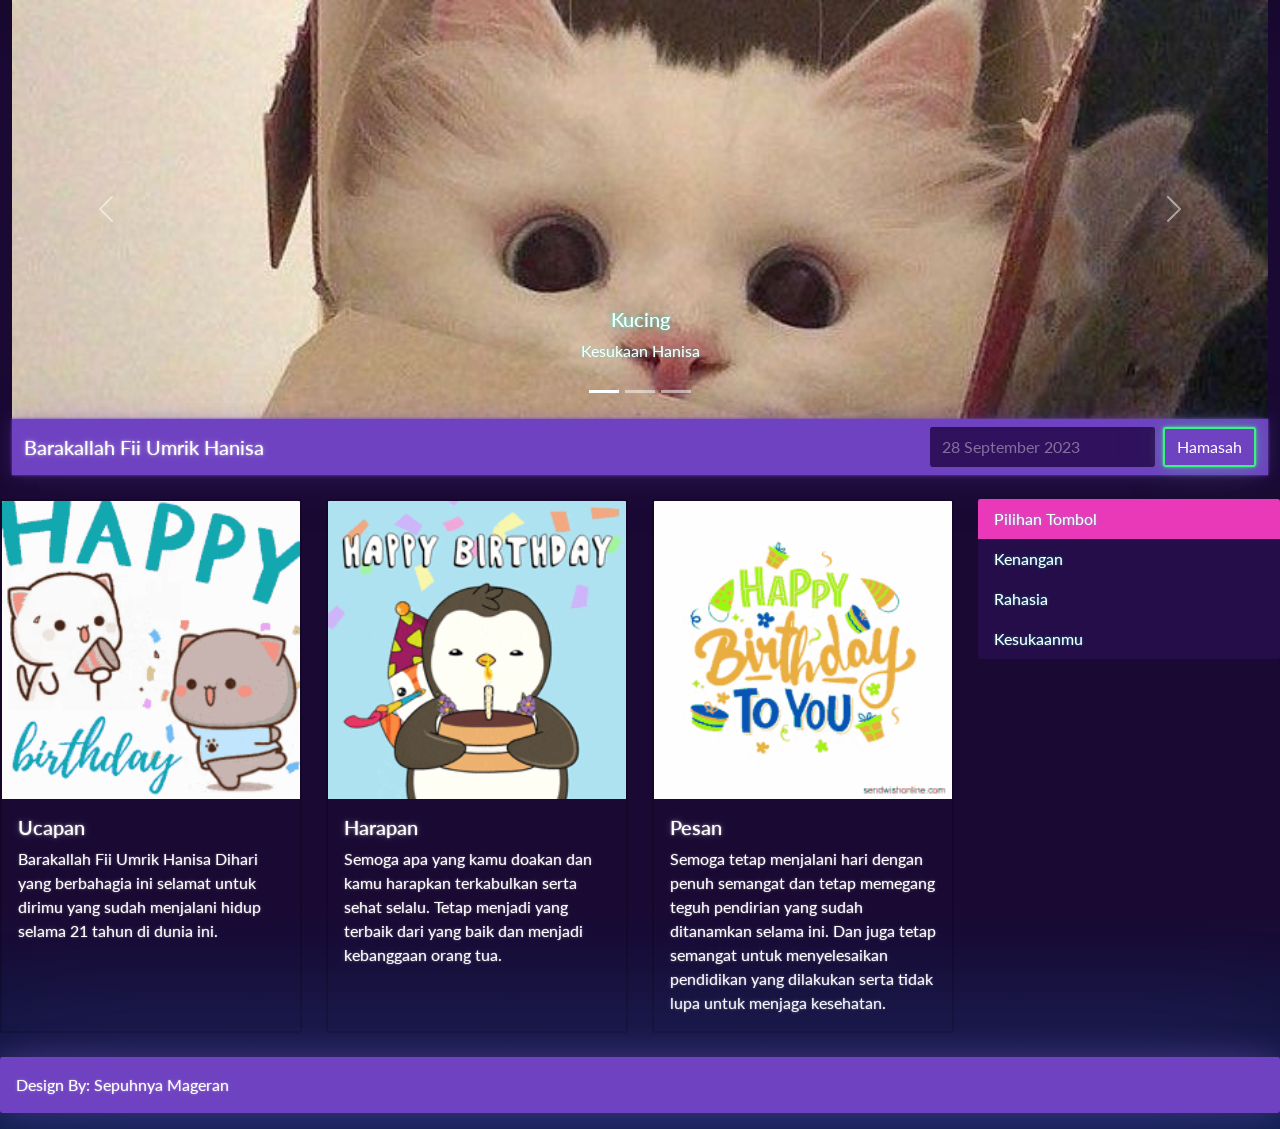
<file: index.html>
<!DOCTYPE html>
<html lang="en">
  <head>
    <meta charset="utf-8">
    <meta http-equiv="X-UA-Compatible" content="IE=edge">
    <meta name="viewport" content="width=device-width, initial-scale=1">

    <title>For You</title>

	
    <meta name="description" content="Source code generated using layoutit.com">
    <meta name="author" content="LayoutIt!">
    <link href="css/bootstrap.min.css" rel="stylesheet">
    <link href="css/style.css" rel="stylesheet">

  </head>
  <body>
    <div class="container-fluid">
	<div class="row">
		<div class="col-md-12">
			<!------------- awal banner ------------->
			<div id="carouselExampleCaptions" class="carousel slide">
			  <div class="carousel-indicators">
				<button type="button" data-bs-target="#carouselExampleCaptions" data-bs-slide-to="0" class="active" aria-current="true" aria-label="Slide 1"></button>
				<button type="button" data-bs-target="#carouselExampleCaptions" data-bs-slide-to="1" aria-label="Slide 2"></button>
				<button type="button" data-bs-target="#carouselExampleCaptions" data-bs-slide-to="2" aria-label="Slide 3"></button>
			  </div>
			  <div class="carousel-inner">
				<div class="carousel-item active">
				  <img src="image/t.jpeg" class="d-block w-100" alt="...">
				  <div class="carousel-caption d-none d-md-block">
					<h5>Kucing</h5>
					<p>Kesukaan Hanisa</p>
				  </div>
				</div>
				<div class="carousel-item">
				  <img src="image/r.jpeg" class="d-block w-100" alt="...">
				  <div class="carousel-caption d-none d-md-block">
					<h5>Kucing Lagi</h5>
					<p>Yang Disukai Hanisa</p>
				  </div>
				</div>
				<div class="carousel-item">
				  <img src="image/u.jpeg" class="d-block w-100" alt="...">
				  <div class="carousel-caption d-none d-md-block">
					<h5>Kucing Terus</h5>
					<p>Yang Menyukai Hanisa</p>
				  </div>
				</div>
			  </div>
			  <button class="carousel-control-prev" type="button" data-bs-target="#carouselExampleCaptions" data-bs-slide="prev">
				<span class="carousel-control-prev-icon" aria-hidden="true"></span>
				<span class="visually-hidden">Previous</span>
			  </button>
			  <button class="carousel-control-next" type="button" data-bs-target="#carouselExampleCaptions" data-bs-slide="next">
				<span class="carousel-control-next-icon" aria-hidden="true"></span>
				<span class="visually-hidden">Next</span>
			  </button>
			</div>			
			<!------------- akhir banner ------------>		
		</div>
	</div>
		<div class="row">
		<div class="col-md-12">
			<!------------- awal navigasi ------------->
			<nav class="navbar navbar-expand-lg bg-primary" data-bs-theme="dark">
			  <div class="container-fluid">
				<a class="navbar-brand" href="#">Barakallah Fii Umrik Hanisa</a>
				  <form class="d-flex" role="search">
					<input class="form-control me-2" type="search" placeholder="28 September 2023" aria-label="Search">
					<button class="btn btn-outline-success" type="submit">Hamasah</button>
				  </form>
				</div>
			  </div>
			</nav>			
			<!------------- akhir navigasi ------------>		
		</div>
	</div>
	<br/>
	<div class="row">
		<div class="col-md-9">
			<!------------- awal content ------------->
			<div class="row row-cols-1 row-cols-md-3 g-4">
			  <div class="col">
				<div class="card h-100">
				  <img src="image/keren5.gif" class="card-img-top" alt="...">
				  <div class="card-body">
					<h5 class="card-title">Ucapan</h5>
					<p class="card-text">Barakallah Fii Umrik Hanisa Dihari yang berbahagia ini selamat untuk dirimu yang sudah menjalani hidup selama 21 tahun di dunia ini.</p>
				  </div>
				</div>
			  </div>
			  <div class="col">
				<div class="card h-100">
				  <img src="image/keren1.gif" class="card-img-top" alt="...">
				  <div class="card-body">
					<h5 class="card-title">Harapan</h5>
					<p class="card-text">Semoga apa yang kamu doakan dan kamu harapkan terkabulkan serta sehat selalu. Tetap menjadi yang terbaik dari yang baik dan menjadi kebanggaan orang tua.</p>
				  </div>
				</div>
			  </div>
			  <div class="col">
				<div class="card h-100">
				  <img src="image/keren3.gif" class="card-img-top" alt="...">
				  <div class="card-body">
					<h5 class="card-title">Pesan</h5>
					<p class="card-text">Semoga tetap menjalani hari dengan penuh semangat dan tetap memegang teguh pendirian yang sudah ditanamkan selama ini. Dan juga tetap semangat untuk menyelesaikan pendidikan yang dilakukan serta tidak lupa untuk menjaga kesehatan.</p>
				  </div>
				</div>
			  </div>
			</div>
			<!------------- akhir content ------------>	
		</div>

		<div class="col-md-3">
			<!------------- awal sidebar ------------->
			<div class="list-group">
				<a href="#" class="list-group-item list-group-item-action active" aria-current="true">
				  Pilihan Tombol
				</a>
				<a href="set1.html" class="list-group-item list-group-item-action">Kenangan</a>
				<a href="set2.html" class="list-group-item list-group-item-action">Rahasia</a>
				<a href="set4.html" class="list-group-item list-group-item-action">Kesukaanmu</a>
			  </div>			
			<!------------- akhir sidebar ------------>
		</div>
	</div>	

	<br/>
	<div class="row">
		<div class="col-md-12">
			<!------------- awal footer ------------->
			<div class="alert alert-primary" role="alert">
			  Design By: Sepuhnya Mageran
			</div>			
			<!------------- akhir footer ------------>
		</div>
	</div>
</div>
    <script src="js/popper.min.js"></script>
    <script src="js/bootstrap.min.js"></script>
  </body>
</html>
</file>
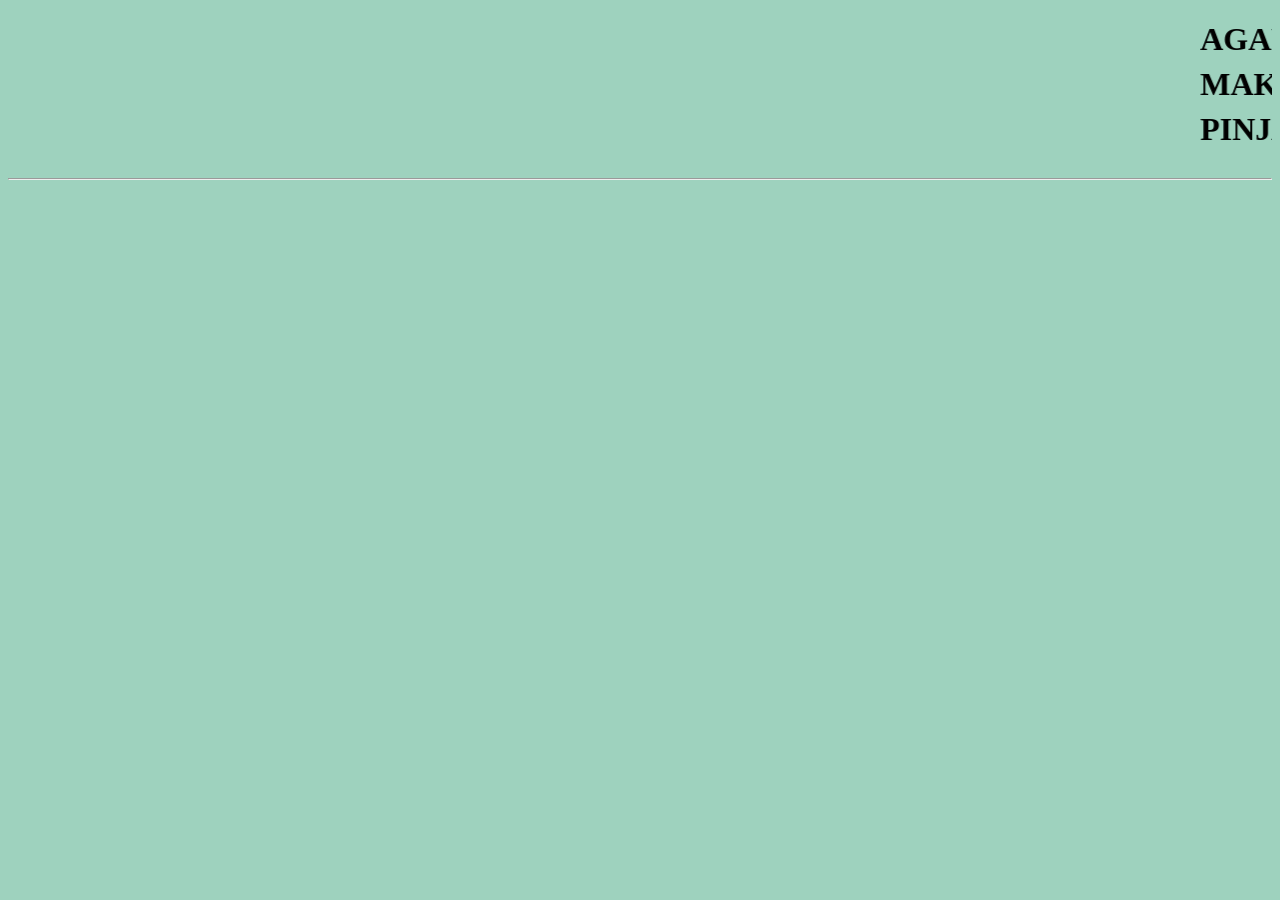
<file: sedikit tambahan.html>
<!DOCTYPE HTML>
<html>
<head>
	<title>Prank Aja Mah</title>
</head>
<body bgcolor="#9ED2BE">
<h1 align="center">
<marquee direction="left" scrolldelay="50">
AGAR SILATURAHMI TIDAK TERPUTUS
</marquee>
<marquee direction="left" scrolldelay="50">
MAKA DARI ITU BOLEHLAH
</marquee>
<marquee direction="left" scrolldelay="50">
PINJAM DULU SERATUS
</marquee>
</h1>
<hr/><!--- horizontal rule --->
</file>
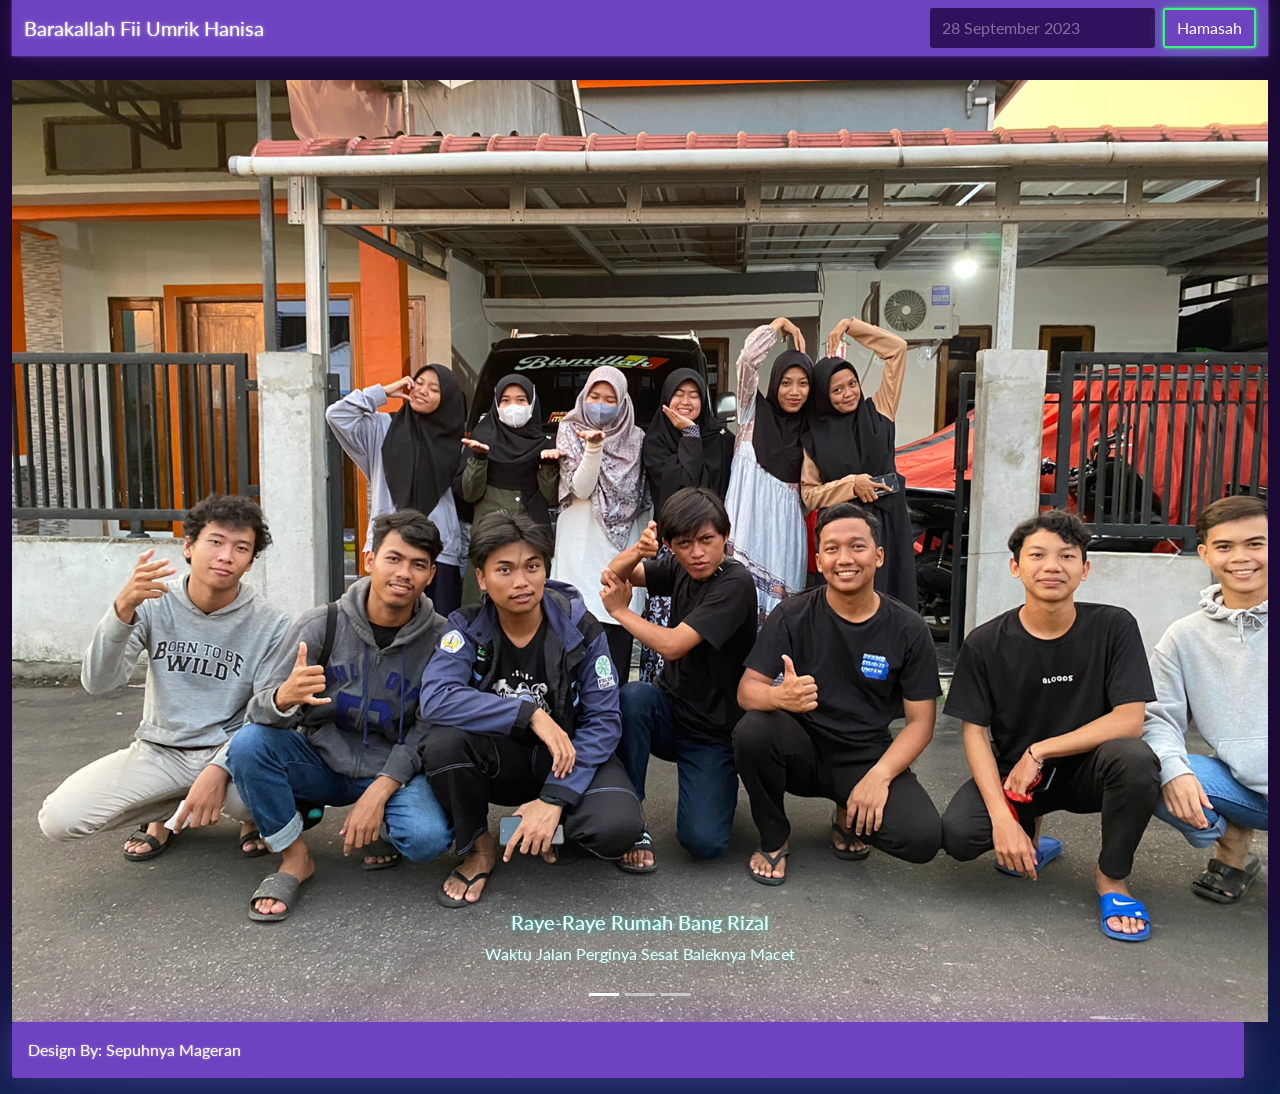
<file: set1.html>
<!DOCTYPE html>
<html lang="en">
  <head>
    <meta charset="utf-8">
    <meta http-equiv="X-UA-Compatible" content="IE=edge">
    <meta name="viewport" content="width=device-width, initial-scale=1">
    <title>Tombol Kenangan</title>
    <meta name="description" content="Source code generated using layoutit.com">
    <meta name="author" content="LayoutIt!">
    <link href="css/bootstrap.min.css" rel="stylesheet">
    <link href="css/style.css" rel="stylesheet">
  </head>
  <body>

    <div class="container-fluid">
		<div class="row">
		<div class="col-md-12">
			<!------------- awal navigasi ------------->
			<nav class="navbar navbar-expand-lg bg-primary" data-bs-theme="dark">
			  <div class="container-fluid">
				<a class="navbar-brand" href="index.html">Barakallah Fii Umrik Hanisa</a>
				<button class="navbar-toggler" type="button" data-bs-toggle="collapse" data-bs-target="#navbarSupportedContent" aria-controls="navbarSupportedContent" aria-expanded="false" aria-label="Toggle navigation">
				  <span class="navbar-toggler-icon"></span>
				</button>
				<div class="collapse navbar-collapse" id="navbarSupportedContent">
				  <ul class="navbar-nav me-auto mb-2 mb-lg-0">
					<li class="nav-item">
					  <a class="nav-link active" aria-current="page" href="#"></a>
					</li>
					<li class="nav-item">
					  <a class="nav-link" href="#"></a>
					</li>
					<li class="nav-item dropdown">
					  <ul class="dropdown-menu">
						<li><a class="dropdown-item" href="#"></a></li>
						<li><a class="dropdown-item" href="#"></a></li>
						<li><hr class="dropdown-divider"></li>
						<li><a class="dropdown-item" href="#"></a></li>
					  </ul>
					</li>
					<li class="nav-item">
					</li>
				  </ul>
				  <form class="d-flex" role="search">
					<input class="form-control me-2" type="search" placeholder="28 September 2023" aria-label="Search">
					<button class="btn btn-outline-success" type="submit">Hamasah</button>
				  </form>
				</div>
			  </div>
			</nav>			
			<!------------- akhir navigasi ------------>		
		</div>
	</div>
	<br/>
	<div class="row">
		<div class="col-md-12">
			<!------------- awal banner ------------->
			<div id="carouselExampleCaptions" class="carousel slide">
			  <div class="carousel-indicators">
				<button type="button" data-bs-target="#carouselExampleCaptions" data-bs-slide-to="0" class="active" aria-current="true" aria-label="Slide 1"></button>
				<button type="button" data-bs-target="#carouselExampleCaptions" data-bs-slide-to="1" aria-label="Slide 2"></button>
				<button type="button" data-bs-target="#carouselExampleCaptions" data-bs-slide-to="2" aria-label="Slide 3"></button>
			  </div>
			  <div class="carousel-inner">
				<div class="carousel-item active">
				  <img src="image/11.jpeg" class="d-block w-100" alt="...">
				  <div class="carousel-caption d-none d-md-block">
					<h5>Raye-Raye Rumah Bang Rizal</h5>
					<p>Waktu Jalan Perginya Sesat Baleknya Macet</p>
				  </div>
				</div>
				<div class="carousel-item">
				  <img src="image/12.jpeg" class="d-block w-100" alt="...">
				  <div class="carousel-caption d-none d-md-block">
					<h5>Foto Kepengurusan</h5>
					<p>Disinilah Sedikit Merase Sedih Karena Foto Terakhir Dengan Pengurus Rame-Rame</p>
				  </div>
				</div>
				<div class="carousel-item">
				  <img src="image/13.jpeg" class="d-block w-100" alt="...">
				  <div class="carousel-caption d-none d-md-block">
					<h5>Bakti Sosial</h5>
					<p>Nah Ini The Best Jalan-Jalan Sambil Berbagi Cerita Bersama Dengan LDF Lain</p>
				  </div>
				</div>
			  </div>
			  <button class="carousel-control-prev" type="button" data-bs-target="#carouselExampleCaptions" data-bs-slide="prev">
				<span class="carousel-control-prev-icon" aria-hidden="true"></span>
				<span class="visually-hidden">Previous</span>
			  </button>
			  <button class="carousel-control-next" type="button" data-bs-target="#carouselExampleCaptions" data-bs-slide="next">
				<span class="carousel-control-next-icon" aria-hidden="true"></span>
				<span class="visually-hidden">Next</span>
			  </button>
			</div>			
			<!------------- akhir banner ------------>		
		</div>
	<br/>
	<div class="row">
		<div class="col-md-12">
			<!------------- awal footer ------------->
			<div class="alert alert-primary" role="alert">
			  Design By: Sepuhnya Mageran
			</div>			
			<!------------- akhir footer ------------>
		</div>
	</div>
</div>
    <script src="js/popper.min.js"></script>
    <script src="js/bootstrap.min.js"></script>
  </body>
</html>
</file>
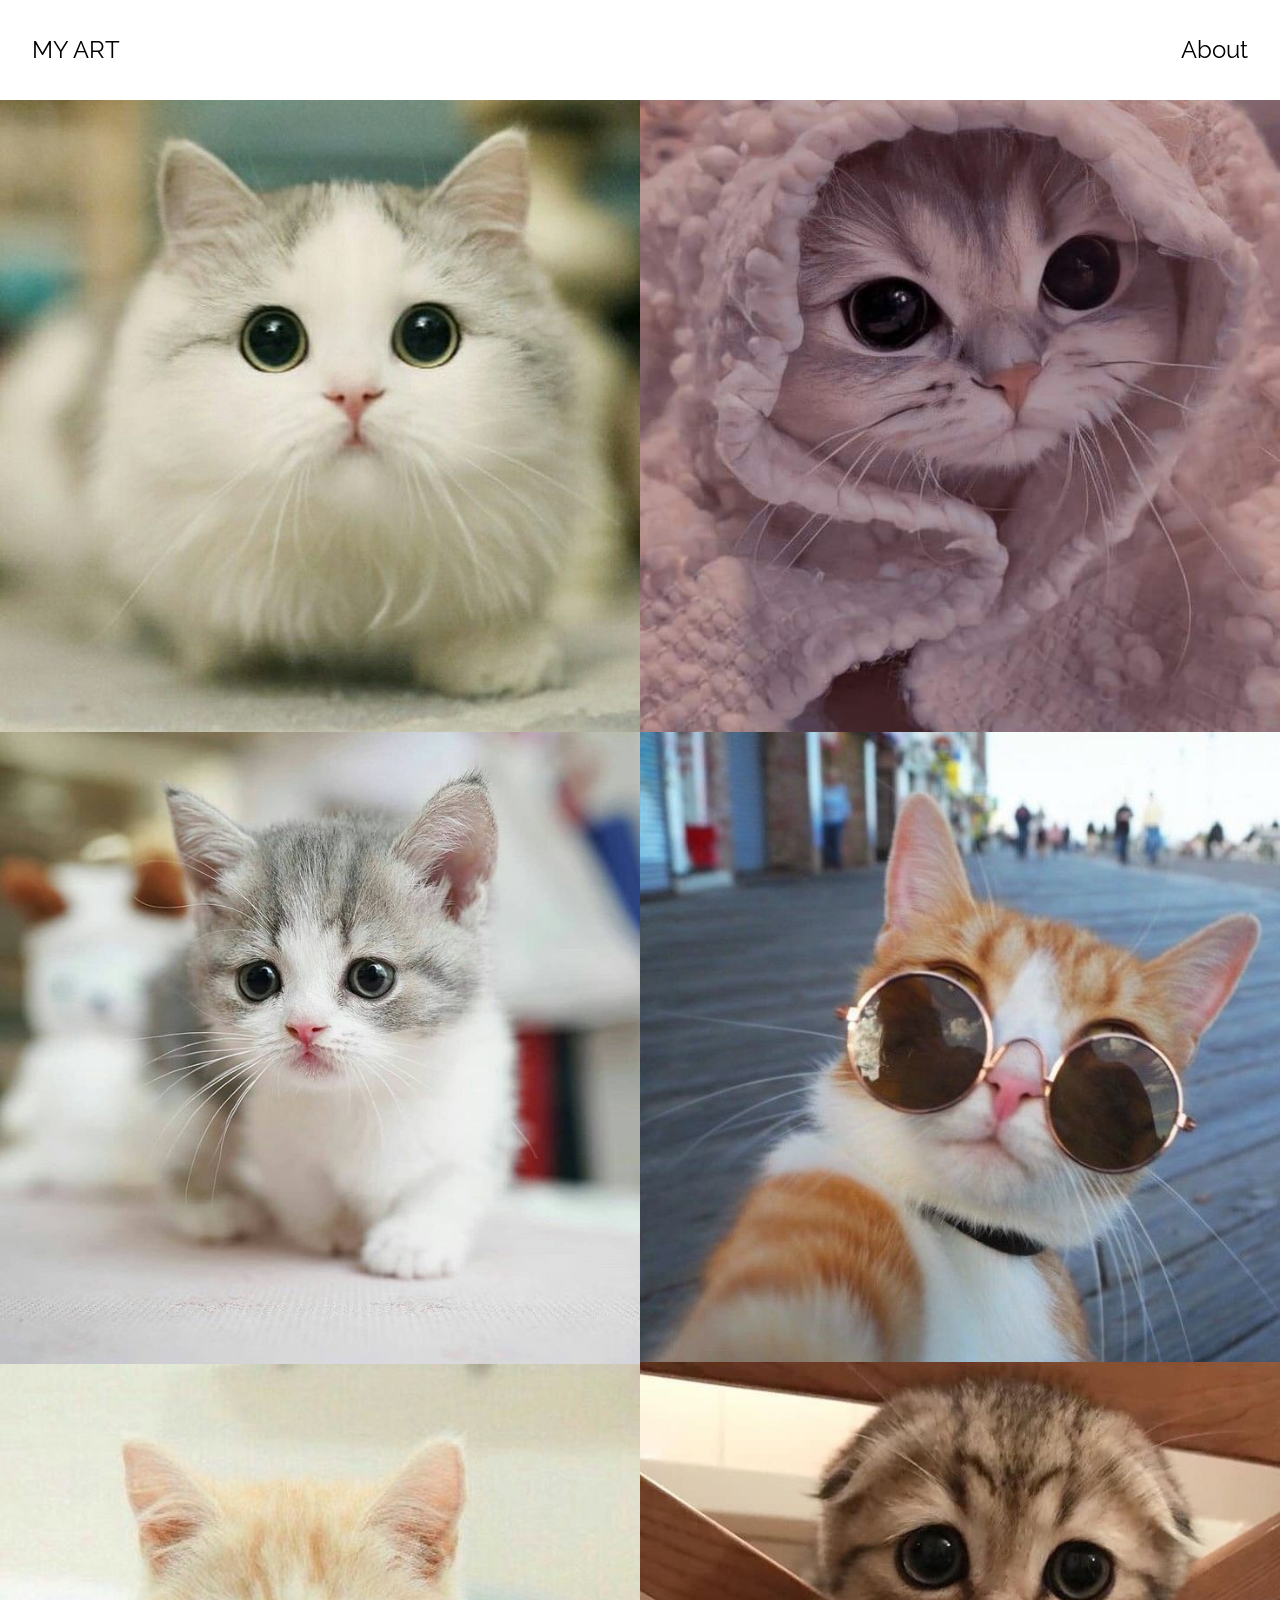
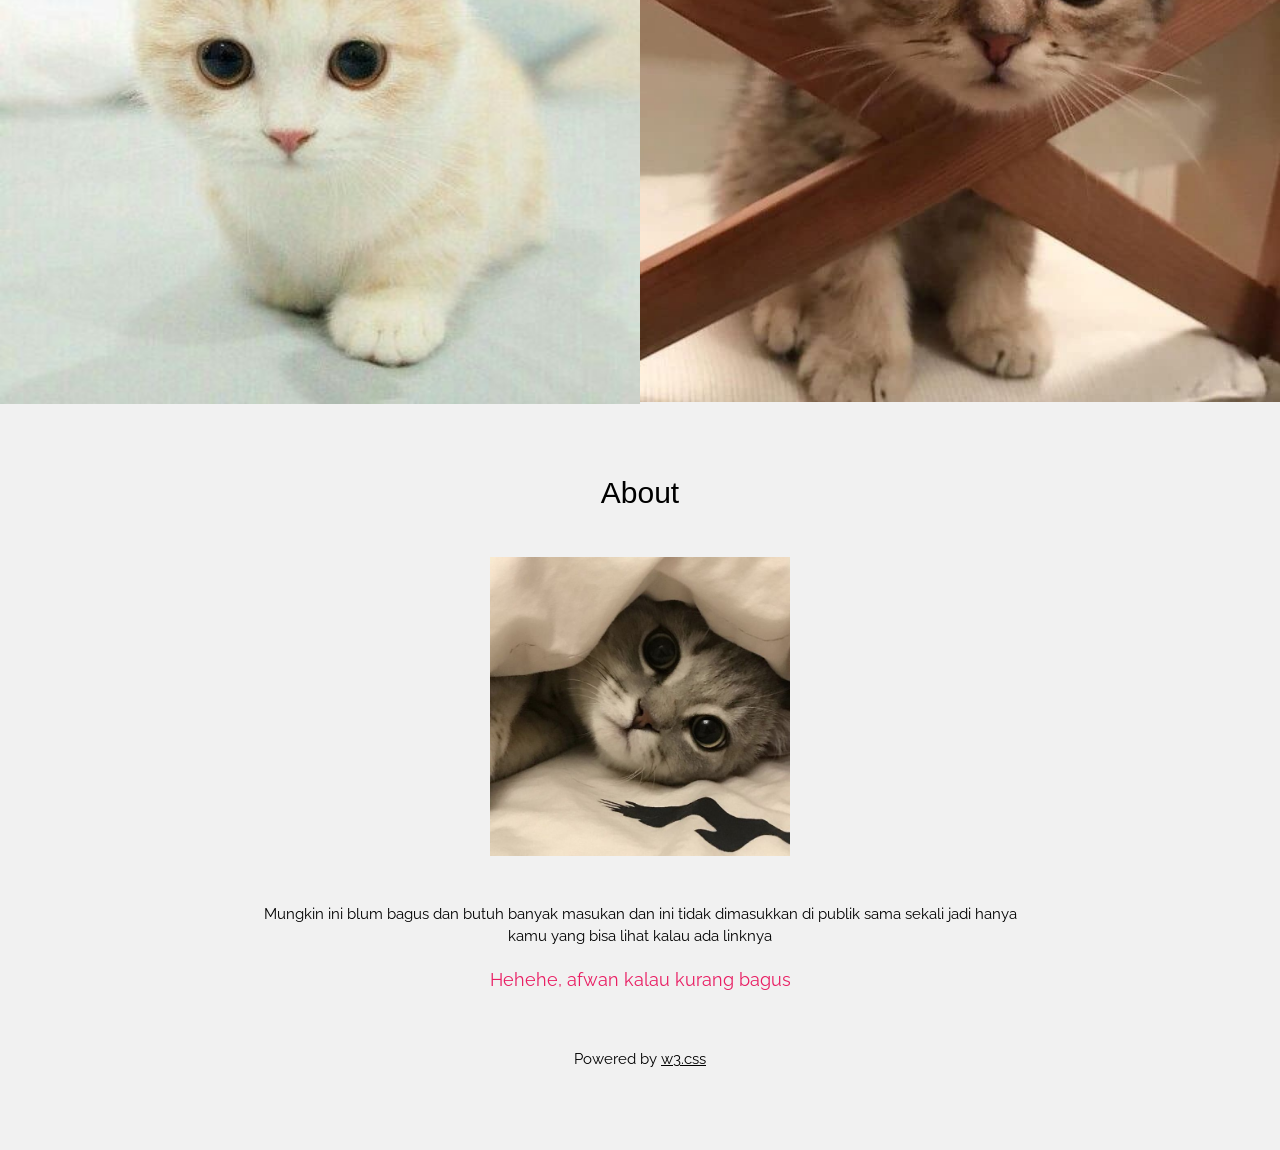
<file: set4.html>
<!DOCTYPE html>
<html>
<head>
<title>W3.CSS Template</title>
<meta charset="UTF-8">
<meta name="viewport" content="width=device-width, initial-scale=1">
<link rel="stylesheet" href="https://www.w3schools.com/w3css/4/w3.css">
<link href="https://fonts.googleapis.com/css?family=Raleway" rel="stylesheet" type="text/css">
<style>
body {font-family: "Raleway", Arial, sans-serif}
.w3-row img {margin-bottom: -8px}
</style>
</head>
<body>

<!-- !PAGE CONTENT! -->
<div class="w3-content" style="max-width:1500px">

  <!-- Header -->
  <header class="w3-container w3-xlarge w3-padding-24">
    <a href="index.html" class="w3-left w3-button w3-white">MY ART</a>
    <a href="#about" class="w3-right w3-button w3-white">About</a>
  </header>

  <!-- Photo Grid -->
  <div class="w3-row">
    <div class="w3-half">
      <img src="image/21.jpeg" style="width:100%">
      <img src="image/22.jpeg" style="width:100%">
      <img src="image/23.jpeg" style="width:100%">
    </div>

    <div class="w3-half">
      <img src="image/29.jpeg" style="width:100%">
      <img src="image/28.jpeg" style="width:100%">
      <img src="image/27.jpeg" style="width:100%">
    </div>
  </div>
  
<!-- End Page Content -->
</div>

<!-- Footer / About Section -->
<footer class="w3-light-grey w3-padding-64 w3-center" id="about">
  <h2>About</h2>
  <img src="image/31.jpeg" class="w3-image w3-padding-32" width="300" height="300">
  <form style="margin:auto;width:60%" action="/action_page.php" target="_blank">
    <p>Mungkin ini blum bagus dan butuh banyak masukan dan ini tidak dimasukkan di publik sama sekali jadi hanya kamu yang bisa lihat kalau ada linknya</p>
    <p class="w3-large w3-text-pink">Hehehe, afwan kalau kurang bagus</p>
  </form>
  <br>
  <p>Powered by <a href="https://www.w3schools.com/w3css/default.asp" target="_blank" class="w3-hover-text-green">w3.css</a></p>
</footer>
 
</body>
</html>
</file>
<file: css/style.css>
# Empty CSS file for your own CSS
</file>
